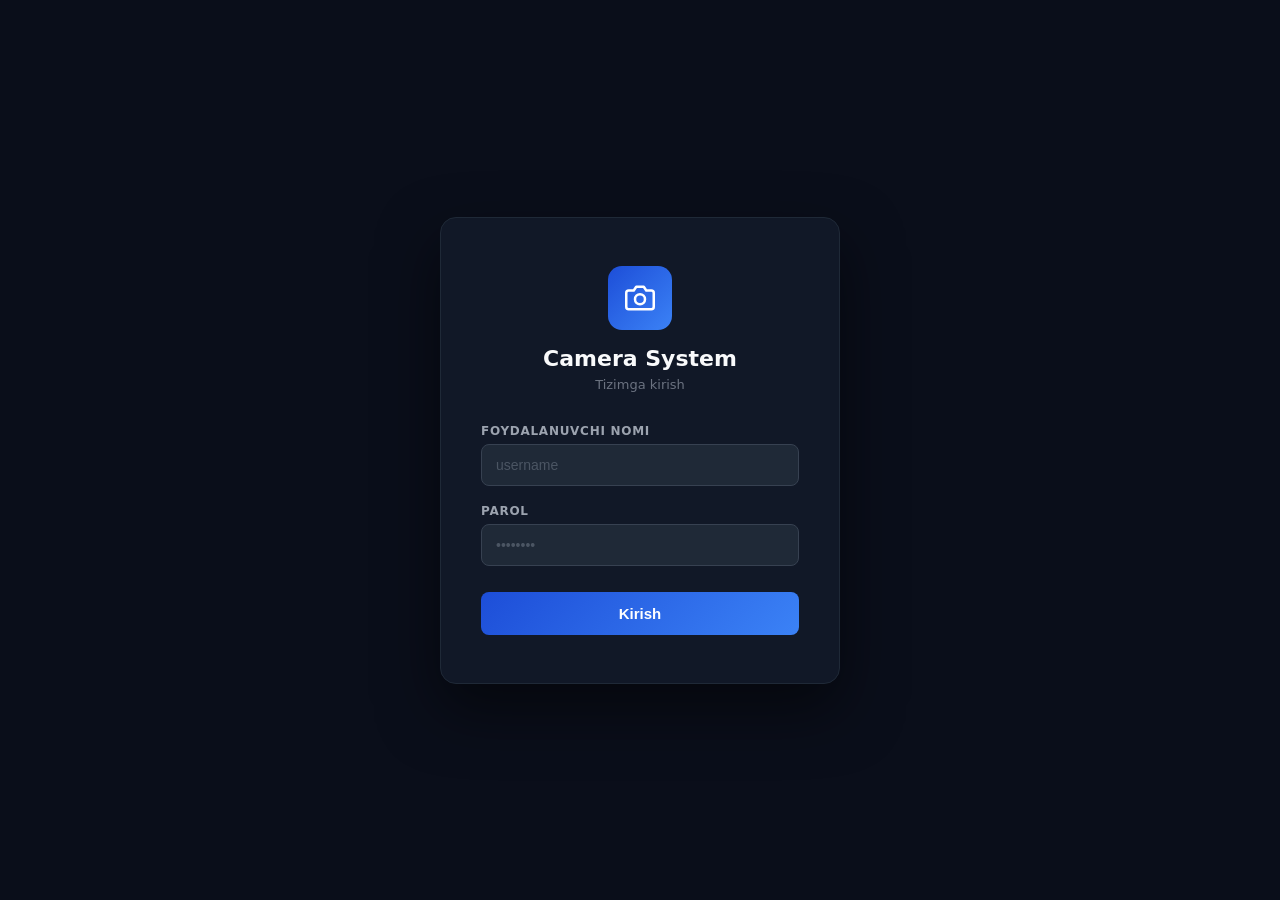
<file: frontend/login.html>
<!DOCTYPE html>
<html lang="uz">
<head>
  <meta charset="UTF-8"/>
  <meta name="viewport" content="width=device-width,initial-scale=1"/>
  <title>Kirish — Camera System</title>
  <style>
    *{margin:0;padding:0;box-sizing:border-box}
    body{
      background:#0a0e1a;
      display:flex;align-items:center;justify-content:center;
      min-height:100vh;font-family:system-ui,sans-serif;
    }
    .card{
      background:#111827;border:1px solid #1f2937;border-radius:16px;
      padding:48px 40px;width:100%;max-width:400px;
      box-shadow:0 25px 60px rgba(0,0,0,.5);
    }
    .logo{
      text-align:center;margin-bottom:32px;
    }
    .logo-icon{
      width:64px;height:64px;background:linear-gradient(135deg,#1d4ed8,#3b82f6);
      border-radius:14px;display:inline-flex;align-items:center;justify-content:center;
      margin-bottom:16px;
    }
    .logo-icon svg{width:30px;height:30px;fill:none;stroke:#fff;stroke-width:2;stroke-linecap:round;stroke-linejoin:round}
    h1{color:#f9fafb;font-size:22px;font-weight:700;text-align:center}
    .sub{color:#6b7280;font-size:13px;text-align:center;margin-top:6px}

    .form-group{margin-bottom:18px}
    label{display:block;color:#9ca3af;font-size:12px;font-weight:600;
          text-transform:uppercase;letter-spacing:.06em;margin-bottom:6px}
    input{
      width:100%;background:#1f2937;border:1px solid #374151;color:#f9fafb;
      padding:12px 14px;border-radius:8px;font-size:14px;outline:none;
      transition:border-color .2s;
    }
    input:focus{border-color:#3b82f6}
    input::placeholder{color:#4b5563}

    .btn{
      width:100%;background:linear-gradient(135deg,#1d4ed8,#3b82f6);
      color:#fff;border:none;padding:13px;border-radius:8px;
      font-size:15px;font-weight:600;cursor:pointer;
      transition:opacity .2s;margin-top:8px;
    }
    .btn:hover{opacity:.9}
    .btn:disabled{opacity:.5;cursor:not-allowed}

    .error{
      background:#1f0a0a;border:1px solid #7f1d1d;color:#fca5a5;
      padding:10px 14px;border-radius:8px;font-size:13px;
      margin-bottom:16px;display:none;
    }
  </style>
</head>
<body>
<div class="card">
  <div class="logo">
    <div class="logo-icon">
      <svg viewBox="0 0 24 24"><path d="M23 19a2 2 0 0 1-2 2H3a2 2 0 0 1-2-2V8a2 2 0 0 1 2-2h4l2-3h6l2 3h4a2 2 0 0 1 2 2z"/><circle cx="12" cy="13" r="4"/></svg>
    </div>
    <h1>Camera System</h1>
    <p class="sub">Tizimga kirish</p>
  </div>

  <div class="error" id="err"></div>

  <form id="loginForm">
    <div class="form-group">
      <label>Foydalanuvchi nomi</label>
      <input type="text" id="username" placeholder="username" autocomplete="username" required/>
    </div>
    <div class="form-group">
      <label>Parol</label>
      <input type="password" id="password" placeholder="••••••••" autocomplete="current-password" required/>
    </div>
    <button type="submit" class="btn" id="submitBtn">Kirish</button>
  </form>

</div>

<script>
  // Agar token allaqachon bor va to'g'ri bo'lsa — asosiy sahifaga o'tkazish
  (async () => {
    const token = localStorage.getItem('cam_token');
    if (!token) return;
    try {
      const r = await fetch('/api/auth/me', {
        headers: { Authorization: 'Bearer ' + token }
      });
      if (r.ok) { window.location.replace('/'); }
    } catch {}
  })();

  document.getElementById('loginForm').addEventListener('submit', async (e) => {
    e.preventDefault();
    const btn      = document.getElementById('submitBtn');
    const errEl    = document.getElementById('err');
    const username = document.getElementById('username').value.trim();
    const password = document.getElementById('password').value;

    btn.disabled     = true;
    btn.textContent  = 'Tekshirilmoqda…';
    errEl.style.display = 'none';

    try {
      const res  = await fetch('/api/auth/login', {
        method:  'POST',
        headers: { 'Content-Type': 'application/json' },
        body:    JSON.stringify({ username, password }),
      });
      const data = await res.json();

      if (!res.ok) {
        errEl.textContent    = data.detail || 'Xato yuz berdi';
        errEl.style.display  = 'block';
        return;
      }

      localStorage.setItem('cam_token', data.access_token);
      localStorage.setItem('cam_brand', JSON.stringify(data.brand));
      window.location.replace('/');

    } catch (err) {
      errEl.textContent   = 'Server bilan aloqa yo'q';
      errEl.style.display = 'block';
    } finally {
      btn.disabled    = false;
      btn.textContent = 'Kirish';
    }
  });
</script>
</body>
</html>
</file>
